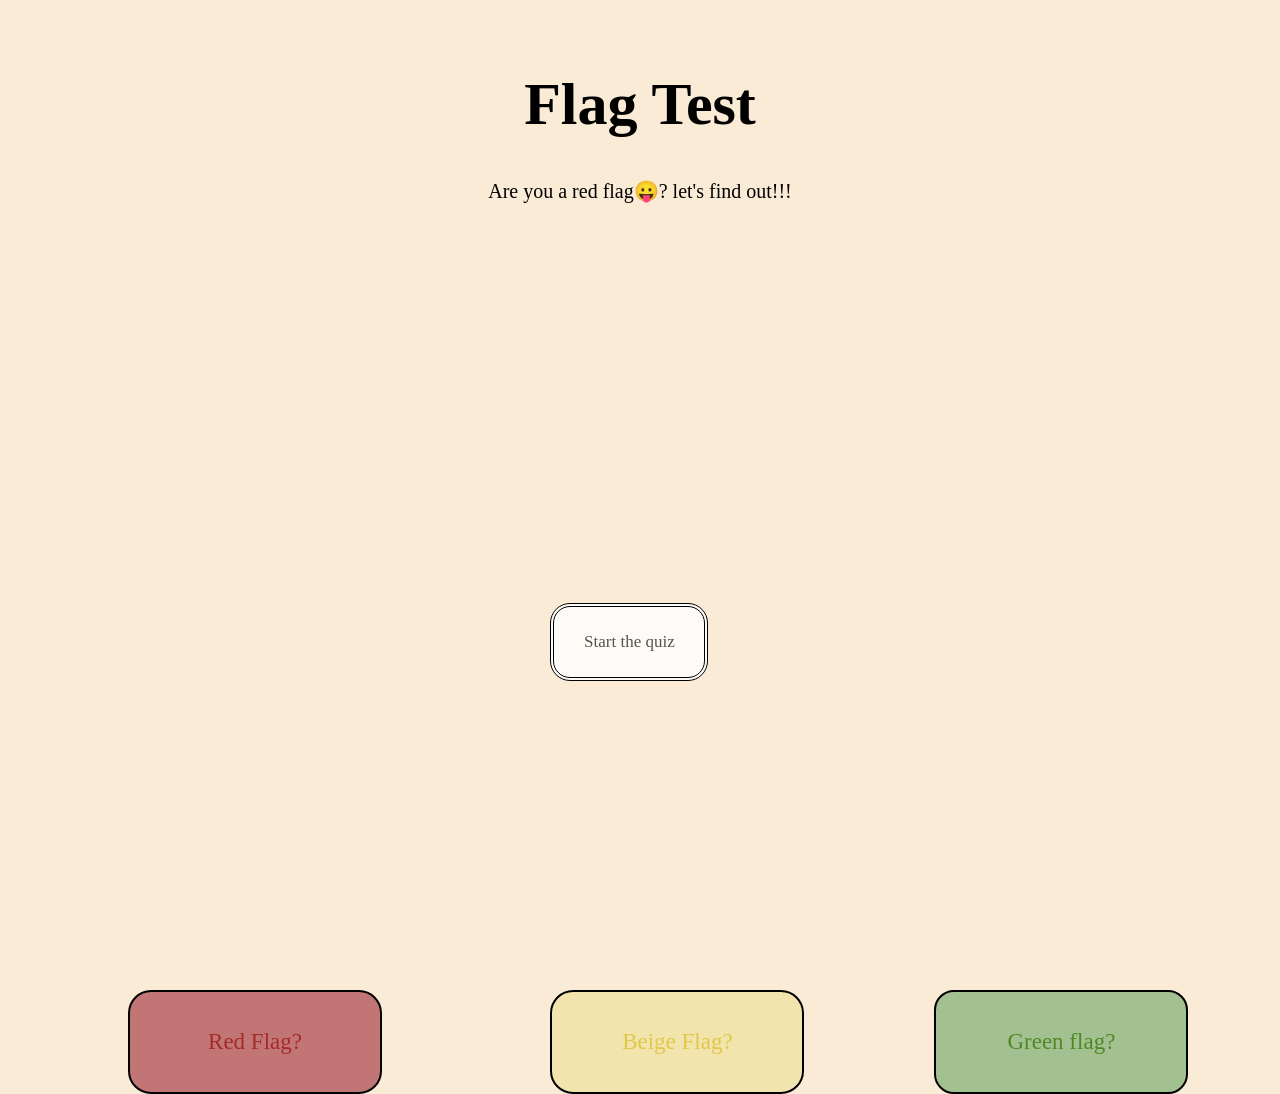
<file: index.html>
<!DOCTYPE html>

<html lang="en">


<head>
    <title>Flag Test</title>
    <meta charset="UTF-8">
    <meta name="viewport" content="width=device-width, initial-scale=1.0">
    <link rel="stylesheet" href="index.css">
</head>

<body>

    <h1>Flag Test</h1>
    <p>Are you a red flag😛? let's find out!!!</p>



    <a href="quiz.html">
    <div class="quiz">
        Start the quiz
    </div>
    </a>


    <div class="rbox">
        Red Flag?
    </div>


    <div class ="bbox">
        Beige Flag?
    </div>

    
    <div class="gbox">
        Green flag?
    </div>


</body>
</html>
</file>
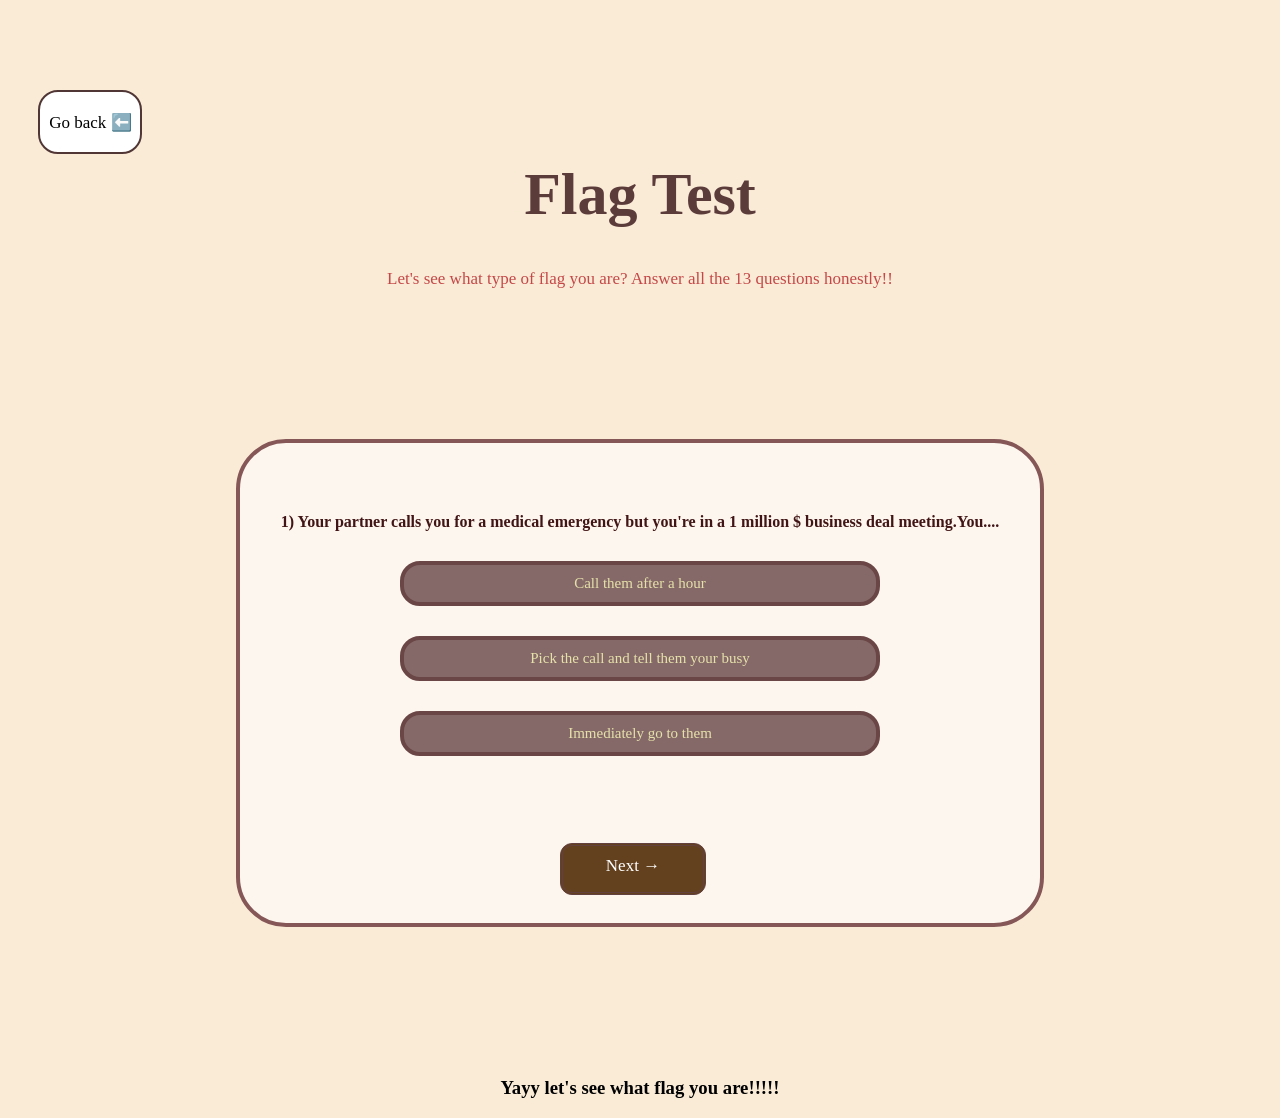
<file: quiz.html>
<!DOCTYPE html>
<html lang="en">


<head>
    <meta charset="UTF-8">
    <meta name="viewport" content="width=device-width, initial-scale=1.0">
    <title>Quiz |Flag test</title>
    <link rel="stylesheet" href="quiz.css">

</head>

<body>
    <h1>Flag Test</h1>
    <p>Let's see what type of flag you are? Answer all the 13 questions honestly!!</p>


    <div class="goback">
        <a href="index.html">Go back ⬅️</a>
    </div>


    <div class="quizbox">

        <div class="question-card active">
            <h2>1) Your partner calls you for a medical emergency but you're in a 1 million $ business deal meeting.You....</h2>
            <button value ="red">Call them after a hour</button>
            <button value="beige">Pick the call and tell them your busy</button>
            <button value="green">Immediately go to them</button>
            <div class="nextbtn">Next →</div>            
        </div>


        <div class="question-card">
            <h2>2)Your partner forgets your birthday? you..</h2>
            <button value ="red">Make them regret it for weeks</button>
            <button value="green">Tell them your hurt and have a proper conversation</button>
            <button value ="beige">Get upset and ignore them</button>
            <div class="nextbtn">Next →</div>
            <div class="backbtn">← Back</div>            
        </div>


        <div class="question-card">
            <h2>3)Your partner forgets their phone and towel on the table goes to shower. you..</h2>
            <button value="green">Bring him a towel</button>
            <button value="red">Check all of his socials and chats</button>
            <button value="beige">Feel tempted but respect them</button>
            <div class="nextbtn">Next →</div>  
            <div class="backbtn">← Back</div>          
        </div>


        <div class="question-card">

            <h2>4)Someone cuts you in a line but she is pregnant and feels sick</h2>
            <button value="red">Shout at them about their manners and report it </button>
            <button value="beige">Tell them to move and that you're late</button>
            <button value="green">Help her and let her take the place</button>
            <div class="nextbtn">Next →</div>
            <div class="backbtn">← Back</div>
        </div>    


        <div class="question-card">
            <h2>5)Your partner makes fun of you infront of their friends.you...</h2>
            <button value="red">Tell the frns about their biggest insecurity👀 </button>
            <button value="beige">Leave the event </button>
            <button value="green">Leave the partner</button>


            <div class="nextbtn">Next →</div>
            <div class="backbtn">← Back</div>
        </div>




        <div class="question-card">       
            <h2>6)Your partner looks not very good in a certain colour</h2>
            <button value="red">Tell them to take it off and that they look very ugly</button>
            <button value="beige">Tell them they look preety</button>
            <button value="green">Explain to them that the color is not giving and help them find a good one</button>
            <div class="nextbtn">Next →</div>
            <div class="backbtn">← Back</div>
        </div>




        <div class="question-card">
            <h2>7)Your friends make plans without inviting you. you...</h2>
            <button value="red">Spam them with texts asking why</button>
            <button value="green">Make your own plans and not overthink it</button>
            <button value="beige">Say it's fine but act cold next time you see them</button>
            <div class="nextbtn">Next →</div>
            <div class="backbtn">← Back</div>
        </div>


        <div class="question-card">     
            <h2>8)Your friend sends a 2 minute voice note at 1am about their 3rd crush of the week. you...</h2>
            <button value="beige">Leave it on read till morning and reply like nothing happened</button>
            <button value="green">Listen to the whole thing and reply properly</button>
            <button value="red">Screenshot it and send it to your bestfriend</button>
            <div class="nextbtn">Next →</div>
            <div class="backbtn">← Back</div>

        </div>

        <div class="question-card">  
            <h2>9)Your friend tries to flirt with your partner!!!you...</h2>
            <button value="red">Post a ugly photo of thema in a cute frienship song</button>
            <button value="green">Confront them and break the friendship</button>
            <button value="beige">Post a pic of you and partner together</button>
            <div class="nextbtn">Next →</div>
            <div class="backbtn">← Back</div>
        </div>

        <div class="question-card">  
            <h2>10)Your friend overdresses purposely for your partner's birthday party and actually looks hot.you..</h2>
            <button value="green">Kick them out of the party</button>
            <button value="red">Compliment the frn infront of your partner</button>
            <button value="beige">Tell you partner, they are the most beautiful person</button>
            <div class="nextbtn">Next →</div>
            <div class="backbtn">← Back</div>
        </div>

        <div class="question-card">  
            <h2>11)Your finance confesses that they have a crime history but never told you before.you..</h2>
            <button value="beige">Try to understand the situation and check their history</button>
            <button value="red"> Marry them anyway!!!!</button>
            <button value="green">Call off the wedding</button>
            <div class="nextbtn">Next →</div>
            <div class="backbtn">← Back</div>
        </div>

        <div class="question-card">  
            <h2>12)Your partner says that their ex was the most understanding partner, they ever had.you..</h2>
            <button value="red">Tell them to that your ex was more good looking and suit you the most!!</button>
            <button value="beige"> Tell them to go back to their ex</button>
            <button value="green">Try to understand his POV</button>
            <div class="nextbtn">Next →</div>
            <div class="backbtn">← Back</div>
        </div>

        <div class="question-card">  
            <h2>13)Your told your frn about a compeition and actually won ..</h2>
            <button value="red">Became a bit distance for a few days</button>
            <button value="beige"> Tell them jokingly that you invited them</button>
            <button value="green">Congratulate them and learn what they did better</button>
            <div class="nextbtn">Next →</div>
            <div class="backbtn">← Back</div>
        </div>



    </div>


    <h3>Yayy let's see what flag you are!!!!!</h3>



<div class="rescard" id="result">
    <h2 id="restitle">Your flag is...</h2>
    <p id="resdescription"></p>
    <button onclick="location.reload()">Take the test again</button>
</div>





<script src="quiz.js"></script>
</body>


</html>
</file>
<file: index.css>
/* for the whole page */
body{
    background-color:antiquewhite;
    text-align: center;
    font-family: cursive;
}

/* for the main heading */
h1{
    margin-top:70px;
    font-size:60px;
}

/* for the paragraph */
p{
    font-size:20px
}

/* for the red flag box */
.rbox{
    width:250px;
    min-height:100px;
    background-color: rgb(194, 117, 117);
    position:absolute;
    top:110%;
    left:10%;
    color: brown;
    font-size:23px;
    border-radius: 23px;
    border: 2px solid black;
    justify-content: center;
    align-items: center;
    display:flex
}

/* for the beige flag box */
.bbox{
    width:250px;
    min-height:100px;
    background-color: rgb(242, 228, 173);
    position:absolute;
    top:110%;
    left:43%;
    color: rgba(217, 189, 30, 0.705);
    font-size:23px;
    border-radius: 23px;
    border: 2px solid black;
    justify-content: center;
    align-items: center;
    display:flex
}

/* for the green flag box */
.gbox{
    width:250px;
    min-height:100px;
    background-color: rgb(163, 192, 144);
    position:absolute;
    top:110%;
    left:73%;
    color: rgb(80, 137, 37);
    font-size:23px;
    border-radius: 20px;
    border: 2px solid black;
    justify-content: center;
    align-items: center;
    display:flex
}

/* for the quiz box */
.quiz{
    width:150px;
    min-height:70px;
    background-color: rgb(252, 251, 247);
    position:absolute;
    top:67%;
    left:43%;
    color: rgba(17, 15, 1, 0.705);
    font-size:17px;
    border-radius: 20px;
    border: 4px double black;
    justify-content: center;
    align-items: center;
    display:flex;
    font-family: cursive;
}
</file>
<file: quiz.css>
/* for the whole page */
body{
    background-color:antiquewhite;
    text-align: center;
    font-family: cursive;    
}

/* for the small heading */
h2{
    font-size:16px;
    margin-top:70px;
    color:rgb(65, 21, 21)
}

/* for the main heading */
h1{
    font-size:60px;
    margin-top:160px;
    color:rgb(92, 59, 59)
}

/* for the go back button */
.goback{
    position: absolute;
    top:10%;
    left:3%;
    width:100px;
    height:60px;
    font-size:17px;
    background-color: white;
    border-radius: 20px;
    border:2px solid rgb(81, 54, 54);
    display:flex;
    justify-content: center;
    align-items: center;
}

/* for the link to blend */
a{
    text-decoration: none;
    color:inherit
}

/* for the descriptions! */
p{
    font-size:17px;
    margin-top:10px;
    font-family: cursive;
    color:rgb(196, 72, 72) 
}

/* for all the buttons we'll click */
button{
    background-color:rgb(133, 105, 105);
    color:rgb(230, 225, 169);
    border:4px solid rgb(107, 70, 70);
    padding:10px 15px;
    border-radius:20px;
    cursor:pointer;
    font-size:15px;
    font-family: cursive;
}

/* for the button when the mouse is on it */
button:hover{
    background-color: rgb(180, 136, 136);
}

/* to hide all the questions so they wont show at once*/
.question-card {
    display: none;
}

/* to show the current question */
.question-card.active {
    display: block;
}

/* for the main quiz box */
.quizbox {
    width: 800px;
    height: 480px;
    background-color: rgb(252, 246, 238);
    position: relative;
    margin: 150px auto;
    border-radius: 50px;
    border: 4px solid rgb(134, 87, 87);
}

/* for the answer buttons inside the question */
.question-card button {
    display: block;
    width: 60%;
    margin: 30px auto;
}

/* for the next question button */
.nextbtn {
    background-color: rgb(100, 65, 30);
    color: white;
    border: 3px double rgb(99, 64, 64);
    padding: 10px 30px;
    border-radius: 12px;
    cursor: pointer;
    font-size: 17px;
    font-family: cursive;
    width:80px;
    height:26px;
    position:absolute;
    top:400px;
    left:320px
}

/* for the next button when the mouse is on it */
.nextbtn:hover {
    background-color:rgb(146, 47, 47);
    transform: scale(1.05);
}

/* this is for the button to return to the old ques */
.backbtn {
    background-color: rgb(227, 215, 204);
    color: rgb(18, 14, 14);
    border: 3px double rgb(15, 10, 10);
    padding: 10px 30px;
    border-radius: 12px;
    cursor: pointer;
    font-size: 12px;
    font-family: cursive;
    width:30px;
    height:16px;
    position:absolute;
    top:20px;
    left:40px;
    display: flex;
    justify-content: center;
    align-items: center;
}

/* for the back button when the mouse is on it */
.backbtn:hover {
    background-color: rgb(100, 65, 30);
}

/* for the result card */
.rescard {
    display: none;
    width: 600px;
    margin: 30px auto;
    padding: 25px;
    background-color: rgb(252, 246, 238);
    border: 4px solid rgb(134, 87, 87);
    border-radius: 30px;
}
</file>
